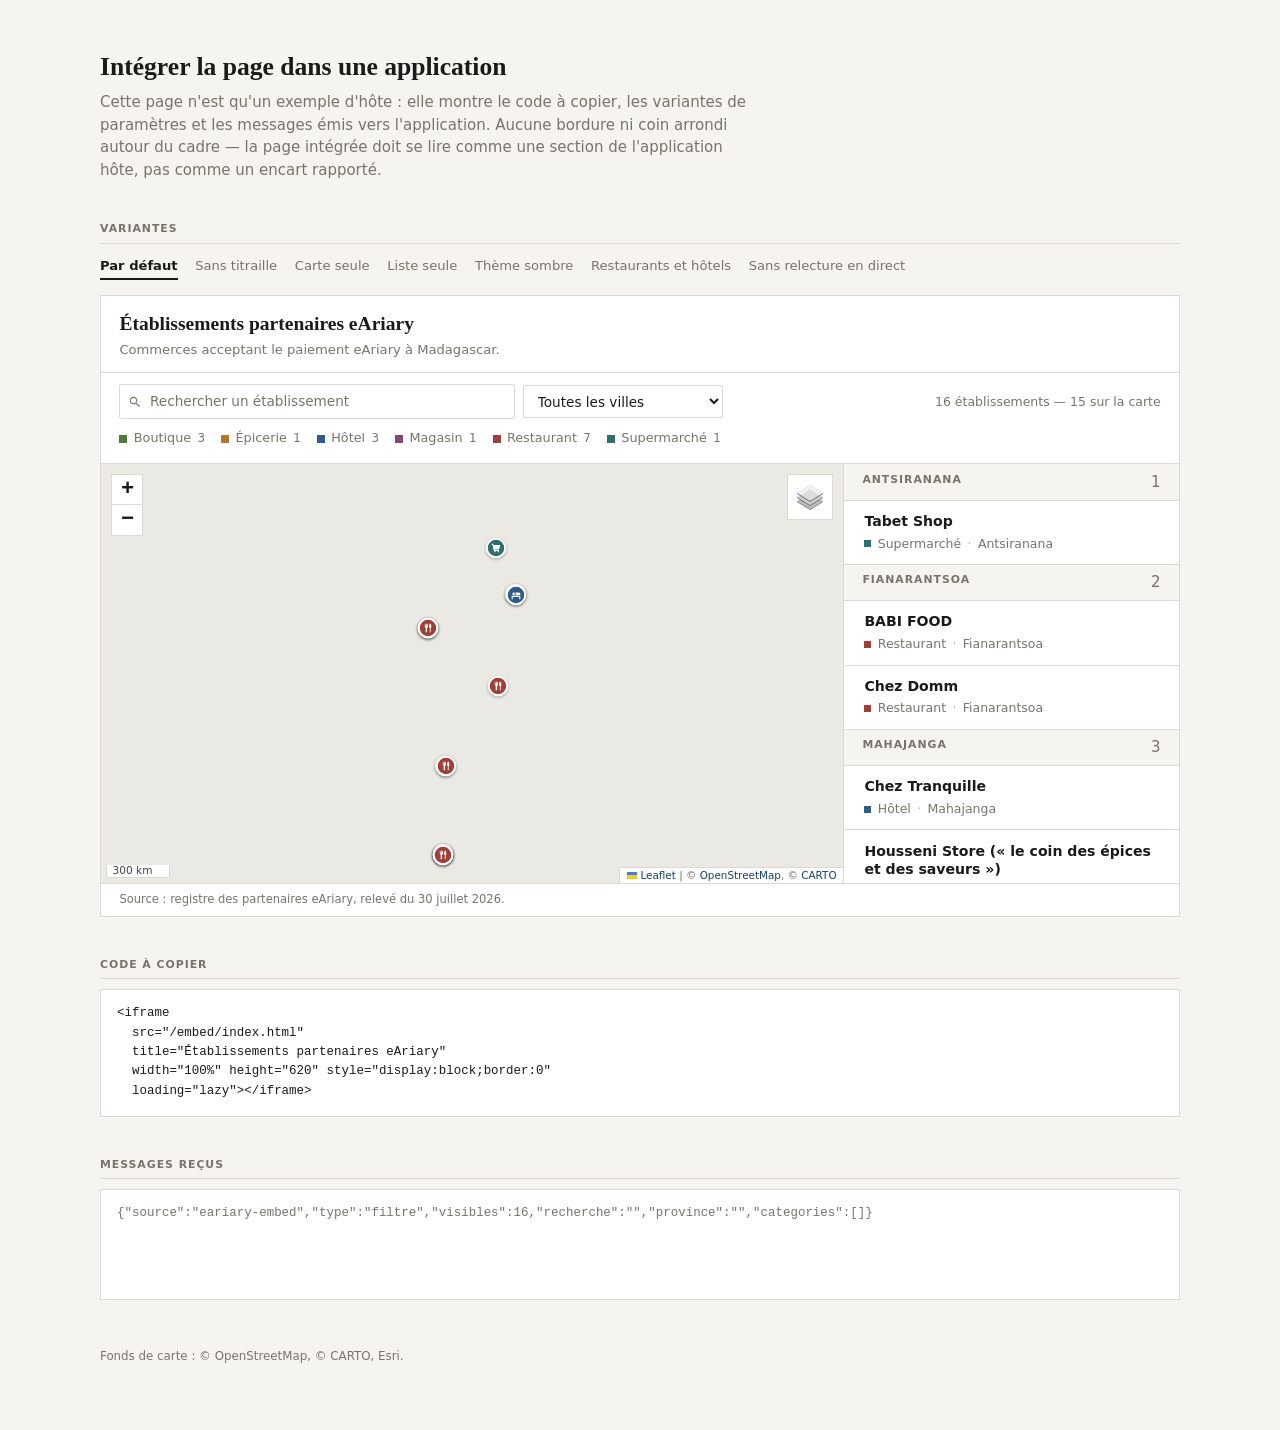
<file: embed/demo.html>
<!DOCTYPE html>
<html lang="fr">
<head>
  <meta charset="utf-8">
  <meta name="viewport" content="width=device-width, initial-scale=1">
  <title>Intégration de la page « Établissements partenaires » — exemple</title>
  <style>
    :root {
      --paper: #ffffff;
      --ground: #f5f4f1;
      --rule: #dcd9d2;
      --ink: #1b1a17;
      --muted: #78746b;
      --accent: #1a4066;
      --serif: "Iowan Old Style", "Hoefler Text", "Palatino Linotype", Palatino,
        Georgia, "Times New Roman", serif;
      --sans: ui-sans-serif, system-ui, -apple-system, "Segoe UI", Roboto,
        "Helvetica Neue", Arial, sans-serif;
    }
    body {
      margin: 0; padding: 3rem 1.25rem 4rem;
      font-family: var(--sans); font-size: 15px; line-height: 1.5;
      color: var(--ink); background: var(--ground);
      -webkit-font-smoothing: antialiased;
    }
    main { max-width: 1080px; margin: 0 auto; }
    h1 { margin: 0 0 .3rem; font-family: var(--serif); font-size: 1.6rem; font-weight: 600; }
    p.lede { margin: 0 0 2rem; max-width: 68ch; color: var(--muted); }
    h2 {
      margin: 2.5rem 0 .6rem; padding-bottom: .35rem;
      border-bottom: 1px solid var(--rule);
      font-size: .68rem; font-weight: 600; letter-spacing: .09em;
      text-transform: uppercase; color: var(--muted);
    }
    /* Le cadre de démonstration ne dessine aucune bordure : c'est ainsi qu'il
       faut l'intégrer. La page hôte encadre déjà son contenu. */
    .frame { background: var(--paper); border: 1px solid var(--rule); }
    iframe { display: block; width: 100%; border: 0; }
    .variants { display: flex; flex-wrap: wrap; gap: .25rem 1.1rem; margin-bottom: .9rem; }
    .variants button {
      padding: .15rem 0; border: 0; border-bottom: 2px solid transparent;
      background: none; font: inherit; font-size: .82rem; color: var(--muted);
      cursor: pointer;
    }
    .variants button:hover { color: var(--ink); }
    .variants button[aria-pressed="true"] {
      color: var(--ink); border-bottom-color: var(--ink); font-weight: 600;
    }
    pre {
      margin: 0; padding: .9rem 1rem; overflow-x: auto;
      border: 1px solid var(--rule); background: var(--paper);
      font-family: ui-monospace, SFMono-Regular, "SF Mono", Menlo, Consolas, monospace;
      font-size: .78rem; line-height: 1.55; color: var(--ink);
    }
    #journal { min-height: 5rem; color: var(--muted); }
    footer { margin-top: 3rem; font-size: .74rem; color: var(--muted); }
  </style>
</head>
<body>
<main>
  <h1>Intégrer la page dans une application</h1>
  <p class="lede">Cette page n'est qu'un exemple d'hôte : elle montre le code à copier,
     les variantes de paramètres et les messages émis vers l'application. Aucune bordure
     ni coin arrondi autour du cadre — la page intégrée doit se lire comme une section
     de l'application hôte, pas comme un encart rapporté.</p>

  <h2>Variantes</h2>
  <div class="variants" id="variants">
    <button type="button" data-src="index.html" aria-pressed="true">Par défaut</button>
    <button type="button" data-src="index.html?header=0">Sans titraille</button>
    <button type="button" data-src="index.html?view=carte">Carte seule</button>
    <button type="button" data-src="index.html?view=liste">Liste seule</button>
    <button type="button" data-src="index.html?theme=sombre">Thème sombre</button>
    <button type="button" data-src="index.html?categorie=Restaurant,H%C3%B4tel">Restaurants et hôtels</button>
    <button type="button" data-src="index.html?live=0">Sans relecture en direct</button>
  </div>

  <div class="frame">
    <iframe id="cadre" src="index.html" height="620"
            title="Établissements partenaires eAriary"
            loading="lazy" referrerpolicy="no-referrer-when-downgrade"></iframe>
  </div>

  <h2>Code à copier</h2>
  <pre id="extrait"></pre>

  <h2>Messages reçus</h2>
  <pre id="journal">En attente…</pre>

  <footer>Fonds de carte : © OpenStreetMap, © CARTO, Esri.</footer>
</main>

<script>
  var cadre = document.getElementById("cadre");
  var extrait = document.getElementById("extrait");
  var journal = document.getElementById("journal");

  function majExtrait(src) {
    extrait.textContent =
      '<iframe\n' +
      '  src="/embed/' + src + '"\n' +
      '  title="Établissements partenaires eAriary"\n' +
      '  width="100%" height="620" style="display:block;border:0"\n' +
      '  loading="lazy"></iframe>';
  }
  majExtrait("index.html");

  document.getElementById("variants").addEventListener("click", function (event) {
    var bouton = event.target.closest("button");
    if (!bouton) return;
    Array.prototype.forEach.call(this.querySelectorAll("button"), function (b) {
      b.setAttribute("aria-pressed", b === bouton ? "true" : "false");
    });
    cadre.src = bouton.dataset.src;
    majExtrait(bouton.dataset.src);
  });

  var lignes = [];
  window.addEventListener("message", function (event) {
    // Toujours vérifier la provenance avant d'exploiter un message.
    if (!event.data || event.data.source !== "eariary-embed") return;
    lignes.unshift(JSON.stringify(event.data));
    journal.textContent = lignes.slice(0, 6).join("\n");
  });
</script>
</body>
</html>
</file>
